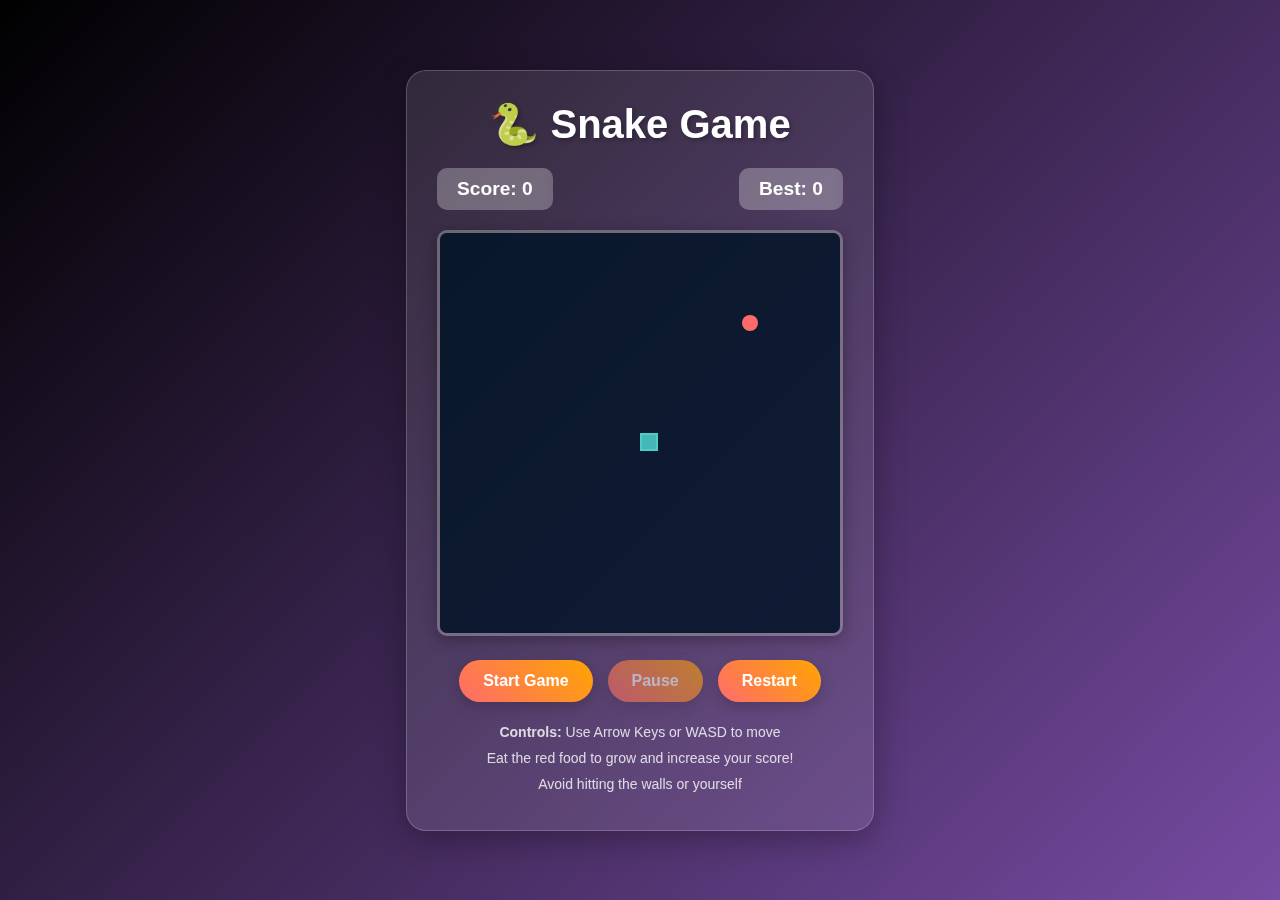
<file: modern snake game/index.html>
<!DOCTYPE html>
<html lang="en">
<head>
    <meta charset="UTF-8">
    <meta name="viewport" content="width=device-width, initial-scale=1.0">
    <title>Snake Game by Daxesh</title>
    <style>
        * {
            margin: 0;
            padding: 0;
            box-sizing: border-box;
        }

        body {
            font-family: 'Arial', sans-serif;
            background: linear-gradient(135deg, #000 0%, #764ba2 100%);
            display: flex;
            justify-content: center;
            align-items: center;
            min-height: 100vh;
            color: white;
        }

        .game-container {
            text-align: center;
            background: rgba(255, 255, 255, 0.1);
            backdrop-filter: blur(10px);
            border-radius: 20px;
            padding: 30px;
            box-shadow: 0 8px 32px rgba(0, 0, 0, 0.3);
            border: 1px solid rgba(255, 255, 255, 0.2);
        }

        h1 {
            font-size: 2.5em;
            margin-bottom: 20px;
            text-shadow: 2px 2px 4px rgba(0, 0, 0, 0.3);
        }

        .game-info {
            display: flex;
            justify-content: space-between;
            margin-bottom: 20px;
            font-size: 1.2em;
            font-weight: bold;
        }

        .score, .high-score {
            padding: 10px 20px;
            background: rgba(255, 255, 255, 0.2);
            border-radius: 10px;
            backdrop-filter: blur(5px);
        }

        #gameCanvas {
            border: 3px solid rgba(255, 255, 255, 0.3);
            border-radius: 10px;
            background: rgba(0, 0, 0, 0.2);
            margin-bottom: 20px;
            box-shadow: 0 4px 16px rgba(0, 0, 0, 0.3);
        }

        .controls {
            display: flex;
            gap: 15px;
            justify-content: center;
            margin-bottom: 20px;
        }

        button {
            padding: 12px 24px;
            font-size: 16px;
            font-weight: bold;
            border: none;
            border-radius: 25px;
            cursor: pointer;
            transition: all 0.3s ease;
            background: linear-gradient(45deg, #ff6b6b, #ffa500);
            color: white;
            box-shadow: 0 4px 15px rgba(0, 0, 0, 0.2);
        }

        button:hover {
            transform: translateY(-2px);
            box-shadow: 0 6px 20px rgba(0, 0, 0, 0.3);
        }

        button:active {
            transform: translateY(0);
        }

        button:disabled {
            opacity: 0.6;
            cursor: not-allowed;
            transform: none;
        }

        .game-over {
            position: absolute;
            top: 50%;
            left: 50%;
            transform: translate(-50%, -50%);
            background: rgba(0, 0, 0, 0.9);
            color: white;
            padding: 40px;
            border-radius: 20px;
            text-align: center;
            display: none;
            box-shadow: 0 10px 30px rgba(0, 0, 0, 0.5);
        }

        .game-over h2 {
            font-size: 2em;
            margin-bottom: 20px;
            color: #ff6b6b;
        }

        .game-over p {
            font-size: 1.2em;
            margin-bottom: 20px;
        }

        .instructions {
            margin-top: 20px;
            font-size: 14px;
            opacity: 0.8;
            line-height: 1.5;
        }

        .instructions p {
            margin-bottom: 5px;
        }

        @keyframes pulse {
            0% { transform: scale(1); }
            50% { transform: scale(1.05); }
            100% { transform: scale(1); }
        }

        .pulse {
            animation: pulse 0.5s ease-in-out;
        }
    </style>
</head>
<body>
    <div class="game-container">
        <h1>🐍 Snake Game</h1>
        
        <div class="game-info">
            <div class="score">Score: <span id="score">0</span></div>
            <div class="high-score">Best: <span id="highScore">0</span></div>
        </div>
        
        <canvas id="gameCanvas" width="400" height="400"></canvas>
        
        <div class="controls">
            <button id="startBtn">Start Game</button>
            <button id="pauseBtn" disabled>Pause</button>
            <button id="restartBtn">Restart</button>
        </div>
        
        <div class="instructions">
            <p><strong>Controls:</strong> Use Arrow Keys or WASD to move</p>
            <p>Eat the red food to grow and increase your score!</p>
            <p>Avoid hitting the walls or yourself</p>
        </div>
        
        <div class="game-over" id="gameOver">
            <h2>Game Over!</h2>
            <p>Your Score: <span id="finalScore">0</span></p>
            <p id="newRecord" style="display: none; color: #ffa500;">🎉 New High Score! 🎉</p>
            <button onclick="restartGame()">Play Again</button>
        </div>
    </div>

    <script>
        const canvas = document.getElementById('gameCanvas');
        const ctx = canvas.getContext('2d');
        const scoreElement = document.getElementById('score');
        const highScoreElement = document.getElementById('highScore');
        const startBtn = document.getElementById('startBtn');
        const pauseBtn = document.getElementById('pauseBtn');
        const restartBtn = document.getElementById('restartBtn');
        const gameOverDiv = document.getElementById('gameOver');
        const finalScoreElement = document.getElementById('finalScore');
        const newRecordElement = document.getElementById('newRecord');

        const gridSize = 20;
        const tileCount = canvas.width / gridSize;

        let snake = [
            {x: 10, y: 10}
        ];
        let food = {};
        let dx = 0;
        let dy = 0;
        let score = 0;
        let highScore = parseInt(localStorage.getItem('snakeHighScore')) || 0;
        let gameRunning = false;
        let gamePaused = false;
        let gameLoop;

        // Initialize high score display
        highScoreElement.textContent = highScore;

        function generateFood() {
            food = {
                x: Math.floor(Math.random() * tileCount),
                y: Math.floor(Math.random() * tileCount)
            };
            
            // Make sure food doesn't spawn on snake
            for (let segment of snake) {
                if (segment.x === food.x && segment.y === food.y) {
                    generateFood();
                    return;
                }
            }
        }

        function drawGame() {
            // Clear canvas
            ctx.fillStyle = 'rgba(0, 20, 40, 0.8)';
            ctx.fillRect(0, 0, canvas.width, canvas.height);

            // Draw snake
            ctx.fillStyle = '#4ecdc4';
            for (let i = 0; i < snake.length; i++) {
                const segment = snake[i];
                ctx.fillRect(segment.x * gridSize, segment.y * gridSize, gridSize - 2, gridSize - 2);
                
                // Draw snake head differently
                if (i === 0) {
                    ctx.fillStyle = '#45b7b8';
                    ctx.fillRect(segment.x * gridSize + 2, segment.y * gridSize + 2, gridSize - 6, gridSize - 6);
                    ctx.fillStyle = '#4ecdc4';
                }
            }

            // Draw food
            ctx.fillStyle = '#ff6b6b';
            ctx.beginPath();
            ctx.arc(
                food.x * gridSize + gridSize / 2,
                food.y * gridSize + gridSize / 2,
                gridSize / 2 - 2,
                0,
                2 * Math.PI
            );
            ctx.fill();
        }

        function moveSnake() {
            const head = {x: snake[0].x + dx, y: snake[0].y + dy};

            // Check wall collision
            if (head.x < 0 || head.x >= tileCount || head.y < 0 || head.y >= tileCount) {
                gameOver();
                return;
            }

            // Check self collision
            for (let segment of snake) {
                if (head.x === segment.x && head.y === segment.y) {
                    gameOver();
                    return;
                }
            }

            snake.unshift(head);

            // Check food collision
            if (head.x === food.x && head.y === food.y) {
                score += 10;
                scoreElement.textContent = score;
                scoreElement.parentElement.classList.add('pulse');
                setTimeout(() => scoreElement.parentElement.classList.remove('pulse'), 500);
                generateFood();
            } else {
                snake.pop();
            }
        }

        function gameOver() {
            gameRunning = false;
            clearInterval(gameLoop);
            
            finalScoreElement.textContent = score;
            
            // Check for new high score
            if (score > highScore) {
                highScore = score;
                highScoreElement.textContent = highScore;
                localStorage.setItem('snakeHighScore', highScore);
                newRecordElement.style.display = 'block';
            } else {
                newRecordElement.style.display = 'none';
            }
            
            gameOverDiv.style.display = 'block';
            startBtn.disabled = false;
            pauseBtn.disabled = true;
        }

        function startGame() {
            if (gameRunning && !gamePaused) return;
            
            if (!gameRunning) {
                // Reset game state
                snake = [{x: 10, y: 10}];
                dx = 1; // Start moving right
                dy = 0;
                score = 0;
                scoreElement.textContent = score;
                generateFood();
                gameOverDiv.style.display = 'none';
            }
            
            gameRunning = true;
            gamePaused = false;
            startBtn.disabled = true;
            pauseBtn.disabled = false;
            
            gameLoop = setInterval(() => {
                moveSnake();
                drawGame();
            }, 150);
        }

        function pauseGame() {
            if (!gameRunning) return;
            
            if (gamePaused) {
                // Resume
                gamePaused = false;
                pauseBtn.textContent = 'Pause';
                gameLoop = setInterval(() => {
                    moveSnake();
                    drawGame();
                }, 150);
            } else {
                // Pause
                gamePaused = true;
                pauseBtn.textContent = 'Resume';
                clearInterval(gameLoop);
            }
        }

        function restartGame() {
            clearInterval(gameLoop);
            gameRunning = false;
            gamePaused = false;
            gameOverDiv.style.display = 'none';
            startBtn.disabled = false;
            pauseBtn.disabled = true;
            pauseBtn.textContent = 'Pause';
            
            // Reset game state
            snake = [{x: 10, y: 10}];
            dx = 1; // Start moving right
            dy = 0;
            score = 0;
            scoreElement.textContent = score;
            generateFood();
            drawGame();
        }

        // Event listeners
        startBtn.addEventListener('click', startGame);
        pauseBtn.addEventListener('click', pauseGame);
        restartBtn.addEventListener('click', restartGame);

        // Keyboard controls
        document.addEventListener('keydown', (e) => {
            if (!gameRunning || gamePaused) return;
            
            const keyPressed = e.key;
            const goingUp = dy === -1;
            const goingDown = dy === 1;
            const goingRight = dx === 1;
            const goingLeft = dx === -1;
            
            if ((keyPressed === 'ArrowLeft' || keyPressed === 'a' || keyPressed === 'A') && !goingRight) {
                dx = -1;
                dy = 0;
            }
            if ((keyPressed === 'ArrowUp' || keyPressed === 'w' || keyPressed === 'W') && !goingDown) {
                dx = 0;
                dy = -1;
            }
            if ((keyPressed === 'ArrowRight' || keyPressed === 'd' || keyPressed === 'D') && !goingLeft) {
                dx = 1;
                dy = 0;
            }
            if ((keyPressed === 'ArrowDown' || keyPressed === 's' || keyPressed === 'S') && !goingUp) {
                dx = 0;
                dy = 1;
            }
        });

        // Spacebar to start/pause
        document.addEventListener('keydown', (e) => {
            if (e.code === 'Space') {
                e.preventDefault();
                if (!gameRunning) {
                    startGame();
                } else {
                    pauseGame();
                }
            }
        });

        // Initialize game
        generateFood();
        drawGame();
    </script>
</body>
</html>
</file>
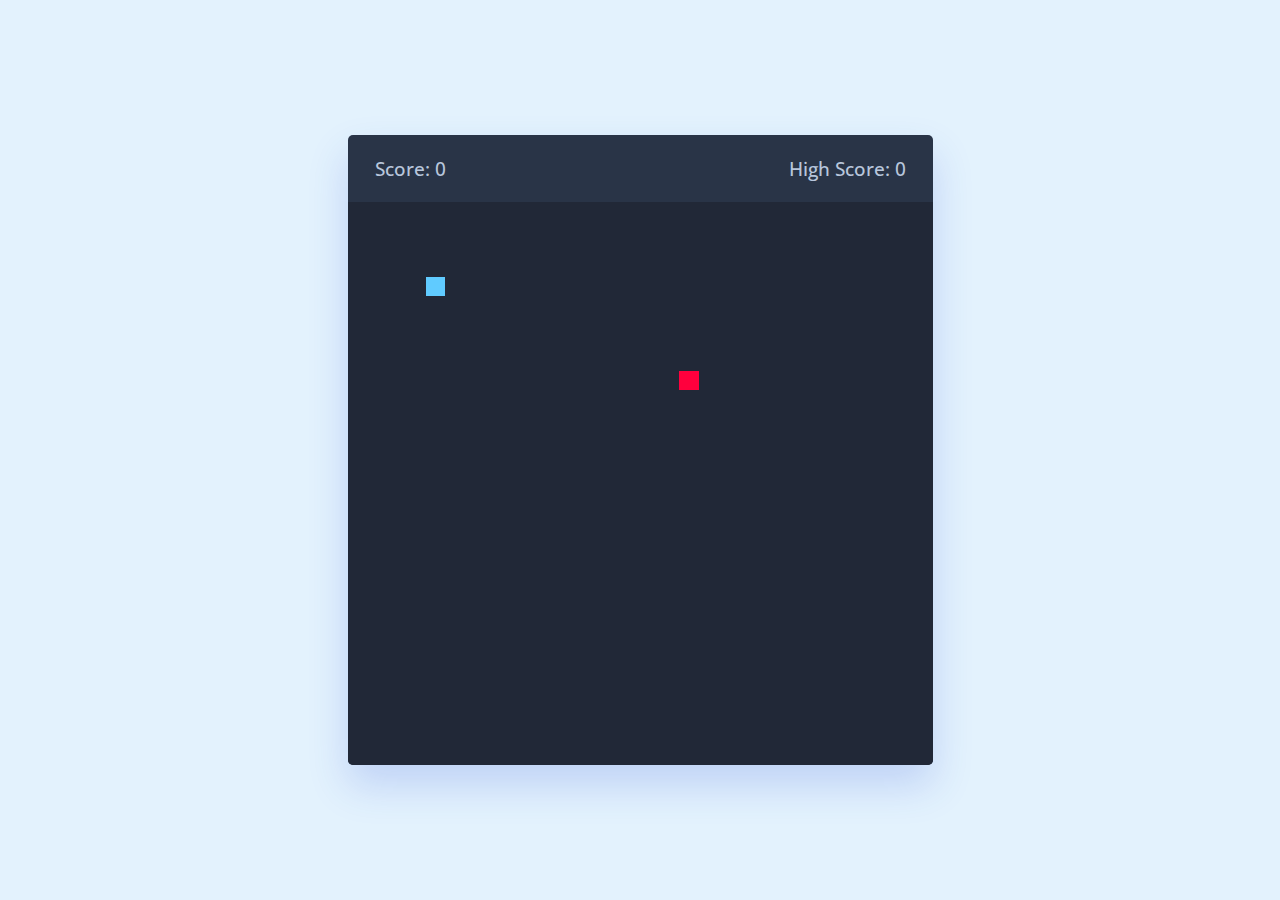
<file: Snake Game in JavaScript/index.html>
<!doctype html>
<html lang="en" dir="ltr">
  <head>
    <meta charset="utf-8">
    <title>Snake Game JavaScript </title>
    <link rel="stylesheet" href="style.css">
    <meta name="viewport" content="width=device-width, initial-scale=1.0">
    <link rel="stylesheet" href="https://cdnjs.cloudflare.com/ajax/libs/font-awesome/6.3.0/css/all.min.css">
    <script src="script.js" defer></script>
  </head>
  <body>
 
    <div class="wrapper">
      <div class="game-details">
        <span class="score">Score: 0</span>
        <span class="high-score">High Score: 0</span>
      </div>
      <div class="play-board"></div>
      <div class="controls">
        <i data-key="ArrowLeft" class="fa-solid fa-arrow-left-long"></i>
        <i data-key="ArrowUp" class="fa-solid fa-arrow-up-long"></i>
        <i data-key="ArrowRight" class="fa-solid fa-arrow-right-long"></i>
        <i data-key="ArrowDown" class="fa-solid fa-arrow-down-long"></i>
      </div>
    </div>

  
</body></html>
</file>
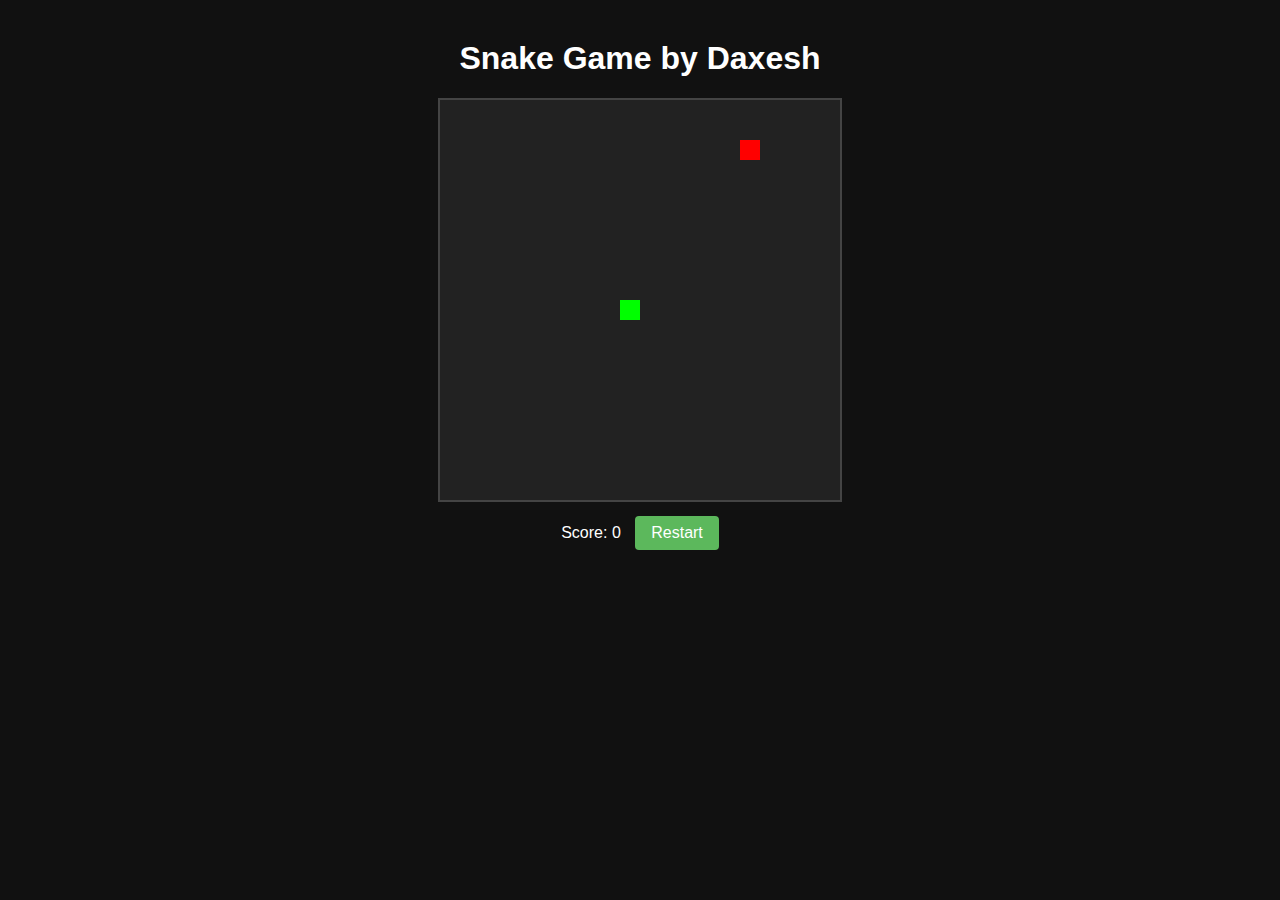
<file: snake game/index.html>
<!DOCTYPE html>
<html lang="en">
<head>
  <meta charset="UTF-8" />
  <meta name="viewport" content="width=device-width, initial-scale=1.0"/>
  <title>Snake Game </title>
  <link rel="stylesheet" href="style.css" />
</head>
<body>
  <div class="game-container">
    <h1>Snake Game by Daxesh</h1>
    <canvas id="gameCanvas" width="400" 
    height="400"></canvas>
    <div class="info">
      <span>Score: <span id="score">0
      </span></span>
      <button id="restartBtn">Restart
      </button>
    </div>
    <div id="gameOver" class="hidden">
      <p>Game Over!</p>
      <button id="playAgainBtn">Play 
        Again</button>
    </div>
  </div>

  <script src="script.js"></script>
</body>
</html>
</file>
<file: Snake Game in JavaScript/style.css>
/* Import Google font */
@import url('https://fonts.googleapis.com/css2?family=Open+Sans:wght@400;500;600;700&display=swap');
* {
  margin: 0;
  padding: 0;
  box-sizing: border-box;
  font-family: 'Open Sans', sans-serif;
}
body {
  display: flex;
  align-items: center;
  justify-content: center;
  min-height: 100vh;
  background: #E3F2FD;
}
.wrapper {
  width: 65vmin;
  height: 70vmin;
  display: flex;
  overflow: hidden;
  flex-direction: column;
  justify-content: center;
  border-radius: 5px;
  background: #293447;
  box-shadow: 0 20px 40px rgba(52, 87, 220, 0.2);
}
.game-details {
  color: #B8C6DC;
  font-weight: 500;
  font-size: 1.2rem;
  padding: 20px 27px;
  display: flex;
  justify-content: space-between;
}
.play-board {
  height: 100%;
  width: 100%;
  display: grid;
  background: #212837;
  grid-template: repeat(30, 1fr) / repeat(30, 1fr);
}
.play-board .food {
  background: #FF003D;
}
.play-board .head {
  background: #60CBFF;
}

.controls {
  display: none;
  justify-content: space-between;
}
.controls i {
  padding: 25px 0;
  text-align: center;
  font-size: 1.3rem;
  color: #B8C6DC;
  width: calc(100% / 4);
  cursor: pointer;
  border-right: 1px solid #171B26;
}

@media screen and (max-width: 800px) {
  .wrapper {
    width: 90vmin;
    height: 115vmin;
  }
  .game-details {
    font-size: 1rem;
    padding: 15px 27px;
  }
  .controls {
    display: flex;
  }
  .controls i {
    padding: 15px 0;
    font-size: 1rem;
  }
}
</file>
<file: snake game/style.css>
body {
  font-family: 'Segoe UI', sans-serif;
  background-color: #111;
  color: #fff;
  text-align: center;
  margin: 0;
  padding: 0;
}

.game-container {
  margin-top: 40px;
}

canvas {
  background-color: #222;
  border: 2px solid #444;
}

.info {
  margin-top: 10px;
}

#gameOver {
  margin-top: 20px;
}

button {
  padding: 8px 16px;
  margin-left: 10px;
  border: none;
  border-radius: 4px;
  background-color: #5cb85c;
  color: white;
  font-size: 16px;
  cursor: pointer;
}

button:hover {
  background-color: #4cae4c;
}

.hidden {
  display: none;
}
</file>
